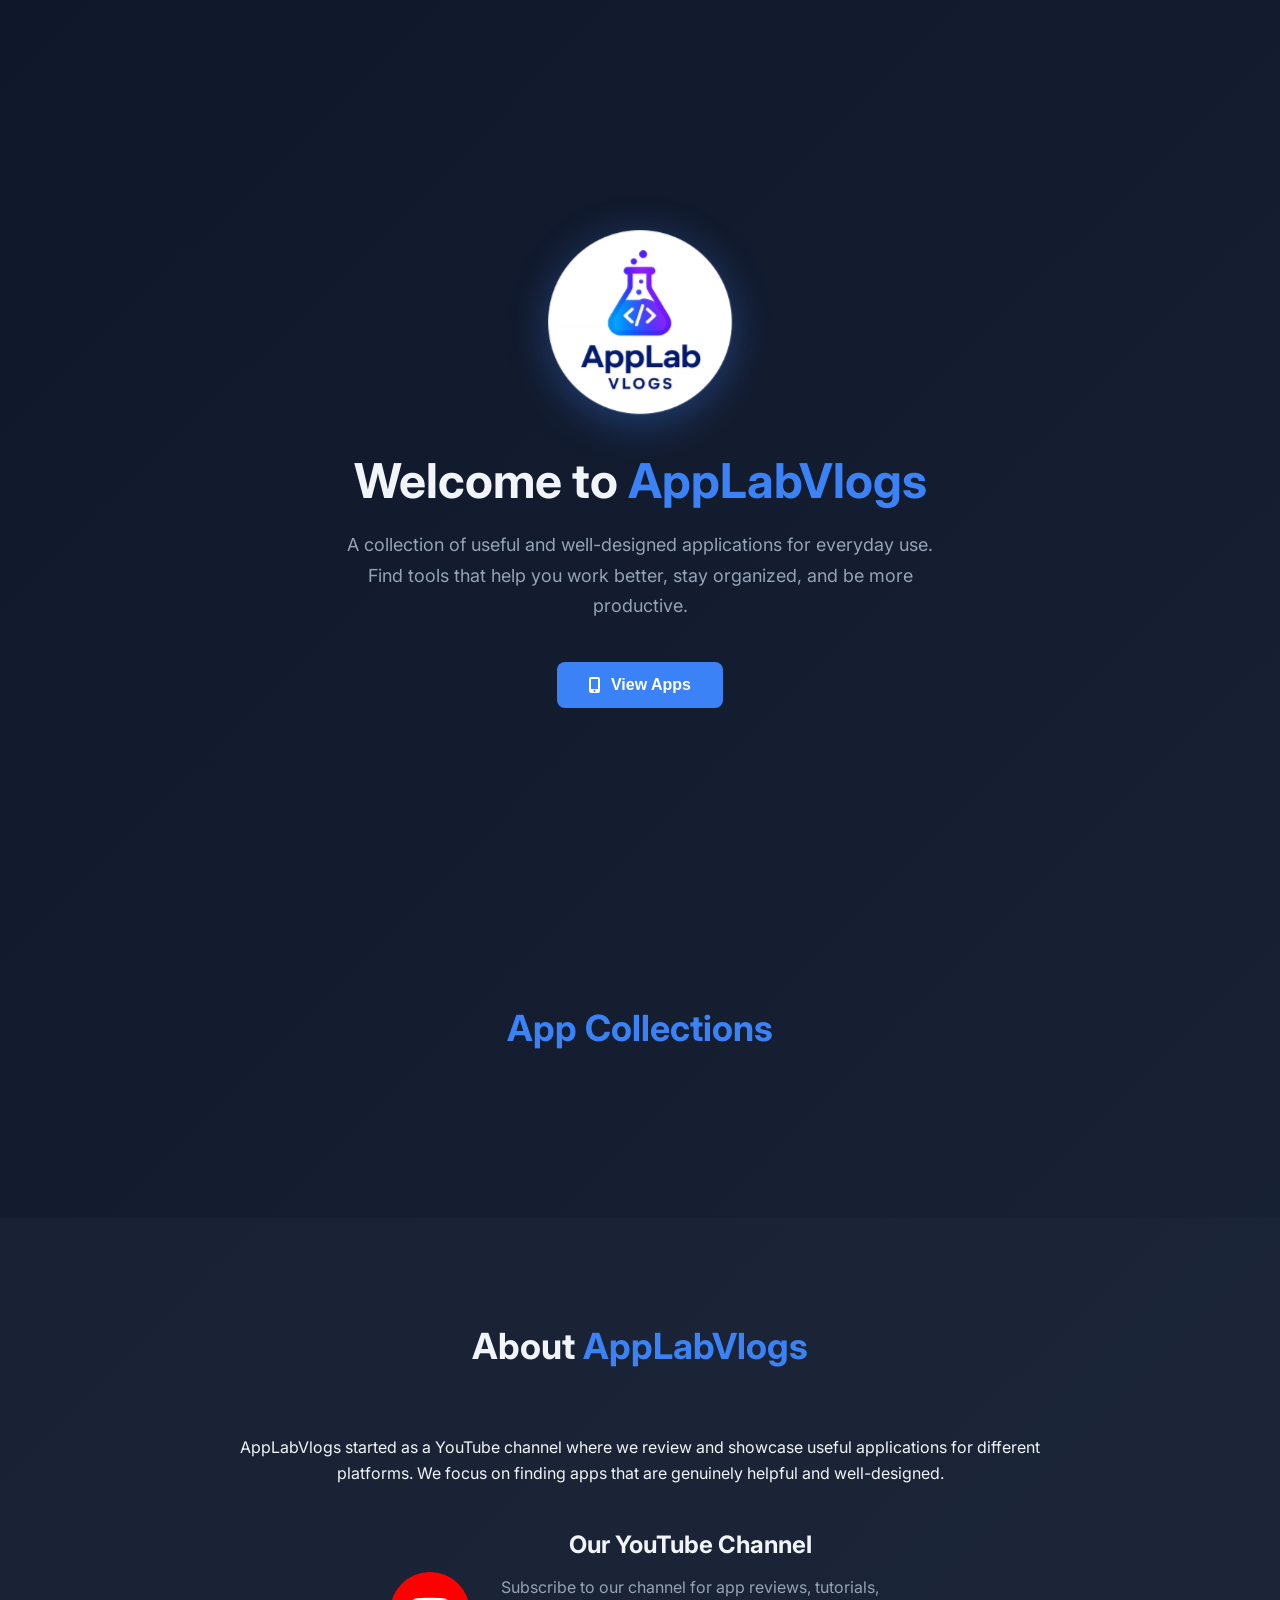
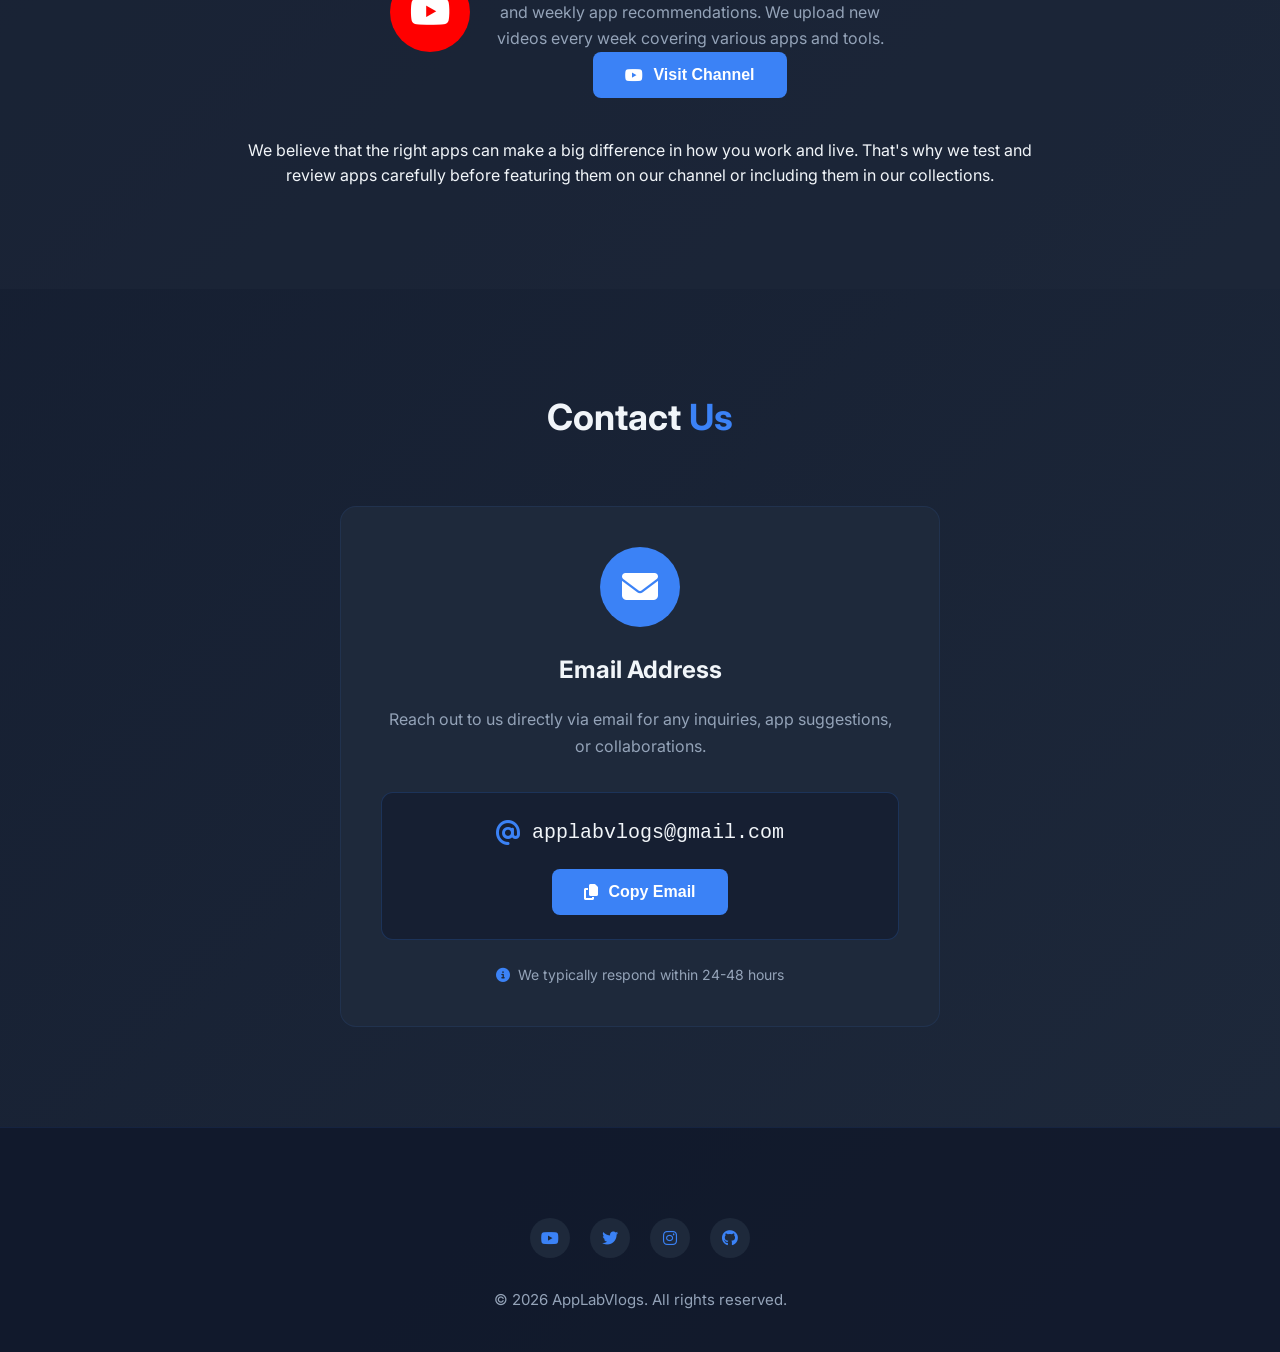
<file: index.html>
<!DOCTYPE html>
<html lang="en">
<head>
  <meta charset="UTF-8" />
  <title>AppLabVlogs – App Collections</title>
  <link rel="icon" type="image/x-icon" href="assets/images/logo.avif">
  <meta name="viewport" content="width=device-width, initial-scale=1.0" />
  <link rel="preconnect" href="https://fonts.googleapis.com">
  <link rel="preconnect" href="https://fonts.gstatic.com" crossorigin>
  <link href="https://fonts.googleapis.com/css2?family=Inter:wght@300;400;500;600;700&display=swap" rel="stylesheet">
  <link rel="stylesheet" href="https://cdnjs.cloudflare.com/ajax/libs/font-awesome/6.4.0/css/all.min.css">
  <link rel="stylesheet" href="assets/css/style.css">
  <script src="assets/js/main.js" defer></script>
</head>
<body>

<section class="hero">
  <div class="hero-content">
    <div class="logo-container">
      <div class="logo-3d">
        <div class="logo-img"></div>
        <div class="logo-glow"></div>
      </div>
    </div>
    
    <div class="hero-text">
      <h1>Welcome to <span>AppLabVlogs</span></h1>
      <p>A collection of useful and well-designed applications for everyday use. Find tools that help you work better, stay organized, and be more productive.</p>
      <button class="btn primary" onclick="scrollToSection('apps')">
        <i class="fas fa-mobile-alt"></i> View Apps
      </button>
    </div>
  </div>
</section>

<section id="apps" class="section">
  <h2 class="section-title"><span>App Collections</span></h2>
  
  <div class="app-grid">

    <!-- 
    <div class="app-card">
      <div class="app-icon">
        <i class="fas fa-tasks"></i>
      </div>
      <h3>App Name</h3>
      <p>Description</p>
      <button class="btn outline">
        <i class="fas fa-download"></i> Download
      </button>
    </div>
    -->

</section>

<section id="about" class="section about">
  <h2 class="section-title">About <span>AppLabVlogs</span></h2>
  
  <div class="about-content">
    <p>AppLabVlogs started as a YouTube channel where we review and showcase useful applications for different platforms. We focus on finding apps that are genuinely helpful and well-designed.</p>
    
    <div class="youtube-channel">
      <div class="youtube-icon">
        <i class="fab fa-youtube"></i>
      </div>
      <div class="youtube-info">
        <h3>Our YouTube Channel</h3>
        <p>Subscribe to our channel for app reviews, tutorials, and weekly app recommendations. We upload new videos every week covering various apps and tools.</p>
        <button class="btn primary" onclick="window.open('https://youtube.com', '_blank')">
          <i class="fab fa-youtube"></i> Visit Channel
        </button>
      </div>
    </div>
    
    <p>We believe that the right apps can make a big difference in how you work and live. That's why we test and review apps carefully before featuring them on our channel or including them in our collections.</p>
  </div>
</section>

<section id="contact" class="section">
  <h2 class="section-title">Contact <span>Us</span></h2>
  
  <div class="contact-email">
    <div class="email-card">
      <div class="email-icon">
        <i class="fas fa-envelope"></i>
      </div>
      <h3>Email Address</h3>
      <p>Reach out to us directly via email for any inquiries, app suggestions, or collaborations.</p>
      
      <div class="email-display">
        <div class="email-box">
          <i class="fas fa-at"></i>
          <div class="email-text" id="emailAddress">applabvlogs@gmail.com</div>
        </div>
        <button class="btn primary" id="copyEmailBtn">
          <i class="fas fa-copy"></i> Copy Email
        </button>
      </div>
      
      <div class="email-hint">
        <i class="fas fa-info-circle"></i>
        <span>We typically respond within 24-48 hours</span>
      </div>
    </div>
  </div>
</section>

<footer>
  <div class="social-links">
    <a href="#" class="social-link">
      <i class="fab fa-youtube"></i>
    </a>
    <a href="#" class="social-link">
      <i class="fab fa-twitter"></i>
    </a>
    <a href="#" class="social-link">
      <i class="fab fa-instagram"></i>
    </a>
    <a href="#" class="social-link">
      <i class="fab fa-github"></i>
    </a>
  </div>
  
  <p>© 2026 AppLabVlogs. All rights reserved.</p>
</footer>

</body>

</html>
</file>
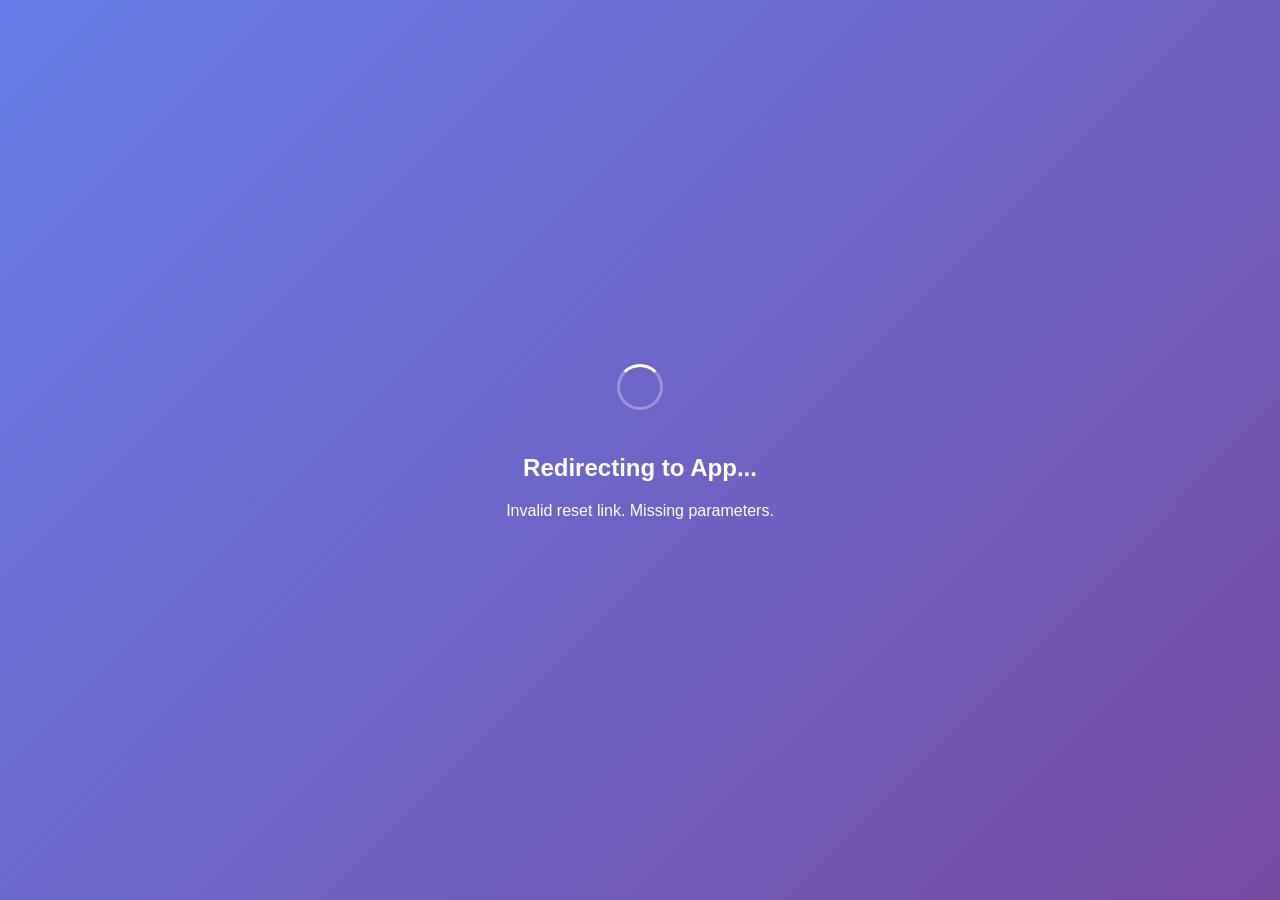
<file: reset-password/index.html>
<!DOCTYPE html>
<html>
<head>
    <meta charset="UTF-8">
    <meta name="viewport" content="width=device-width, initial-scale=1.0">
    <title>Reset Password - App</title>
    <style>
        body {
            font-family: -apple-system, BlinkMacSystemFont, 'Segoe UI', Roboto, Helvetica, Arial, sans-serif;
            display: flex;
            justify-content: center;
            align-items: center;
            min-height: 100vh;
            margin: 0;
            background: linear-gradient(135deg, #667eea 0%, #764ba2 100%);
            color: white;
        }
        .container {
            text-align: center;
            padding: 20px;
        }
        .spinner {
            display: inline-block;
            width: 40px;
            height: 40px;
            border: 3px solid rgba(255,255,255,0.3);
            border-top: 3px solid white;
            border-radius: 50%;
            animation: spin 1s linear infinite;
            margin-bottom: 20px;
        }
        @keyframes spin {
            0% { transform: rotate(0deg); }
            100% { transform: rotate(360deg); }
        }
        button {
            background: white;
            color: #667eea;
            border: none;
            padding: 12px 24px;
            border-radius: 8px;
            font-size: 16px;
            font-weight: 600;
            margin-top: 20px;
            cursor: pointer;
        }
    </style>
</head>
<body>
    <div class="container">
        <div class="spinner"></div>
        <h2>Redirecting to App...</h2>
        <p id="status">Please wait...</p>
        <button id="manualButton" style="display:none;">Open App Manually</button>
    </div>

    <script>
        // Get parameters from URL
        const urlParams = new URLSearchParams(window.location.search);
        const userId = urlParams.get('userId');
        const secret = urlParams.get('secret');
        
        const statusEl = document.getElementById('status');
        const manualButton = document.getElementById('manualButton');
        
        if (userId && secret) {
            const expoDeepLink = `exp://192.168.1.7:8081/--/auth/reset-password?userId=${encodeURIComponent(userId)}&secret=${encodeURIComponent(secret)}`;
            
            console.log('Attempting to open:', expoDeepLink);
            statusEl.textContent = 'Opening app...';
            
            window.location.href = expoDeepLink;
            
            setTimeout(() => {
                manualButton.style.display = 'block';
                manualButton.onclick = () => {
                    window.location.href = expoDeepLink;
                };
                statusEl.textContent = 'If the app doesn\'t open automatically, click the button below.';
            }, 2000);
        } else {
            statusEl.textContent = 'Invalid reset link. Missing parameters.';
        }
    </script>
</body>
</html>
</file>
<file: assets/css/style.css>
/* App Collections CSS - Blue Theme */
   :root {
    --primary-blue: #3B82F6;
    --dark-blue: #1D4ED8;
    --light-blue: #60A5FA;
    --dark-bg: #0F172A;
    --card-bg: #1E293B;
    --text-light: #F1F5F9;
    --text-muted: #94A3B8;
  }

  * {
    margin: 0;
    padding: 0;
    box-sizing: border-box;
  }

  body {
    font-family: 'Inter', sans-serif;
    background: linear-gradient(135deg, #0F172A 0%, #1E293B 100%);
    color: var(--text-light);
    line-height: 1.6;
  }

  /* Navigation */
  .nav {
    display: flex;
    justify-content: center;
    padding: 28px 20px;
    position: fixed;
    width: 100%;
    background: rgba(15, 23, 42, 0.95);
    backdrop-filter: blur(10px);
    z-index: 1000;
    border-bottom: 1px solid rgba(59, 130, 246, 0.1);
  }

  .logo {
    font-weight: 700;
    font-size: 28px;
    color: var(--primary-blue);
    letter-spacing: 1px;
  }

  /* Hero Section */
  .hero {
    min-height: 100vh;
    display: flex;
    align-items: center;
    justify-content: center;
    padding: 120px 20px 80px;
    position: relative;
    overflow: hidden;
  }

  .hero-content {
    display: flex;
    flex-direction: column;
    align-items: center;
    text-align: center;
    max-width: 800px;
    z-index: 2;
  }

  .logo-container {
    width: 180px;
    height: 180px;
    margin-bottom: 40px;
    perspective: 1000px;
  }

  .logo-3d {
    width: 100%;
    height: 100%;
    position: relative;
    transform-style: preserve-3d;
    animation: float 6s ease-in-out infinite;
  }

  .logo-img {
    width: 100%;
    height: 100%;
    background: url('../images/logo.avif') center/contain no-repeat;
    filter: drop-shadow(0 10px 20px rgba(59, 130, 246, 0.3));
    transform: translateZ(20px);
  }

  .logo-glow {
    position: absolute;
    width: 120%;
    height: 120%;
    top: -10%;
    left: -10%;
    background: radial-gradient(circle at center, rgba(59, 130, 246, 0.2) 0%, transparent 70%);
    filter: blur(20px);
    z-index: -1;
  }

  .hero-text h1 {
    font-size: 48px;
    line-height: 1.2;
    margin-bottom: 20px;
    color: var(--text-light);
  }

  .hero-text h1 span {
    color: var(--primary-blue);
  }

  .hero-text p {
    color: var(--text-muted);
    font-size: 18px;
    max-width: 600px;
    margin: 0 auto 40px;
    line-height: 1.7;
  }

  /* Apps Section */
  .section {
    padding: 100px 20px;
    position: relative;
  }

  .section-title {
    text-align: center;
    font-size: 36px;
    margin-bottom: 60px;
    color: var(--text-light);
  }

  .section-title span {
    color: var(--primary-blue);
  }

  .app-grid {
    display: grid;
    grid-template-columns: repeat(auto-fit, minmax(300px, 1fr));
    gap: 30px;
    max-width: 1200px;
    margin: 0 auto;
  }

  .app-card {
    background: var(--card-bg);
    border-radius: 16px;
    padding: 24px;
    transition: all 0.3s ease;
    border: 1px solid rgba(59, 130, 246, 0.1);
  }

  .app-card:hover {
    transform: translateY(-10px);
    border-color: var(--primary-blue);
    box-shadow: 0 20px 40px rgba(0, 0, 0, 0.3);
  }

  .app-icon {
    width: 60px;
    height: 60px;
    background: var(--primary-blue);
    border-radius: 12px;
    display: flex;
    align-items: center;
    justify-content: center;
    margin-bottom: 20px;
    font-size: 24px;
    color: white;
  }

  .app-card h3 {
    font-size: 20px;
    margin-bottom: 12px;
    color: var(--text-light);
  }

  .app-card p {
    color: var(--text-muted);
    margin-bottom: 20px;
    font-size: 15px;
  }

  /* About Section */
  .about {
    background: rgba(30, 41, 59, 0.5);
  }

  .about-content {
    max-width: 800px;
    margin: 0 auto;
    text-align: center;
  }

  .youtube-channel {
    display: flex;
    align-items: center;
    justify-content: center;
    gap: 20px;
    margin: 40px 0;
    flex-wrap: wrap;
  }

  .youtube-icon {
    width: 80px;
    height: 80px;
    background: #FF0000;
    border-radius: 50%;
    display: flex;
    align-items: center;
    justify-content: center;
    font-size: 36px;
    color: white;
  }

  .youtube-info h3 {
    font-size: 24px;
    margin-bottom: 10px;
    color: var(--text-light);
  }

  .youtube-info p {
    color: var(--text-muted);
    max-width: 400px;
  }

  /* Contact Section */
  .contact-form {
    max-width: 600px;
    margin: 0 auto;
    background: var(--card-bg);
    padding: 40px;
    border-radius: 16px;
    border: 1px solid rgba(59, 130, 246, 0.1);
  }

  .form-group {
    margin-bottom: 24px;
  }

  .form-group label {
    display: block;
    margin-bottom: 8px;
    color: var(--text-light);
    font-weight: 500;
  }

  .form-group input,
  .form-group textarea {
    width: 100%;
    padding: 12px 16px;
    background: rgba(15, 23, 42, 0.8);
    border: 1px solid rgba(59, 130, 246, 0.2);
    border-radius: 8px;
    color: var(--text-light);
    font-family: 'Inter', sans-serif;
    font-size: 16px;
  }

  .form-group input:focus,
  .form-group textarea:focus {
    outline: none;
    border-color: var(--primary-blue);
  }

  /* Buttons */
  .btn {
    padding: 14px 32px;
    border-radius: 8px;
    border: none;
    cursor: pointer;
    font-weight: 600;
    font-size: 16px;
    transition: all 0.3s ease;
    display: inline-flex;
    align-items: center;
    justify-content: center;
    gap: 10px;
  }

  .primary {
    background: var(--primary-blue);
    color: white;
  }

  .primary:hover {
    background: var(--dark-blue);
    transform: translateY(-2px);
    box-shadow: 0 10px 20px rgba(59, 130, 246, 0.3);
  }

  .outline {
    background: transparent;
    color: var(--primary-blue);
    border: 2px solid var(--primary-blue);
  }

  .outline:hover {
    background: rgba(59, 130, 246, 0.1);
    transform: translateY(-2px);
  }

  /* Footer */
  footer {
    padding: 60px 20px 40px;
    text-align: center;
    border-top: 1px solid rgba(59, 130, 246, 0.1);
    background: rgba(15, 23, 42, 0.8);
  }

  .social-links {
    display: flex;
    justify-content: center;
    gap: 20px;
    margin: 30px 0;
  }

  .social-link {
    width: 40px;
    height: 40px;
    background: var(--card-bg);
    border-radius: 50%;
    display: flex;
    align-items: center;
    justify-content: center;
    color: var(--primary-blue);
    text-decoration: none;
    transition: all 0.3s ease;
  }

  .social-link:hover {
    background: var(--primary-blue);
    color: white;
    transform: translateY(-5px);
  }

  footer p {
    color: var(--text-muted);
    font-size: 15px;
  }

  /* Animations */
  @keyframes float {
    0%, 100% {
      transform: translateY(0) rotate(0deg);
    }
    50% {
      transform: translateY(-20px) rotate(5deg);
    }
  }

  /* Responsive Design */
  @media (max-width: 768px) {
    .hero-text h1 {
      font-size: 36px;
    }
    
    .section-title {
      font-size: 28px;
    }
    
    .logo-container {
      width: 140px;
      height: 140px;
    }
    
    .contact-form {
      padding: 30px 20px;
    }
    
    .app-grid {
      grid-template-columns: 1fr;
    }
  }

  @media (max-width: 480px) {
    .hero-text h1 {
      font-size: 28px;
    }
    
    .section {
      padding: 60px 20px;
    }
    
    .youtube-channel {
      flex-direction: column;
      text-align: center;
    }
  }

  /* Contact Email Styles */
.contact-email {
  display: flex;
  justify-content: center;
  max-width: 600px;
  margin: 0 auto;
}

.email-card {
  background: var(--card-bg);
  border-radius: 16px;
  padding: 40px;
  text-align: center;
  border: 1px solid rgba(59, 130, 246, 0.1);
  width: 100%;
}

.email-icon {
  width: 80px;
  height: 80px;
  background: var(--primary-blue);
  border-radius: 50%;
  display: flex;
  align-items: center;
  justify-content: center;
  margin: 0 auto 24px;
  font-size: 36px;
  color: white;
}

.email-card h3 {
  font-size: 24px;
  margin-bottom: 16px;
  color: var(--text-light);
}

.email-card p {
  color: var(--text-muted);
  margin-bottom: 32px;
  line-height: 1.7;
}

.email-display {
  background: rgba(15, 23, 42, 0.5);
  border-radius: 12px;
  padding: 24px;
  margin-bottom: 24px;
  border: 1px solid rgba(59, 130, 246, 0.2);
}

.email-box {
  display: flex;
  align-items: center;
  justify-content: center;
  gap: 12px;
  margin-bottom: 20px;
  font-size: 18px;
}

.email-box i {
  color: var(--primary-blue);
  font-size: 24px;
}

.email-text {
  font-family: monospace;
  font-size: 20px;
  color: var(--text-light);
  font-weight: 500;
}

.copy-email-btn {
  width: 100%;
  margin-top: 16px;
}

.email-hint {
  display: flex;
  align-items: center;
  justify-content: center;
  gap: 8px;
  color: var(--text-muted);
  font-size: 14px;
  margin-top: 16px;
}

.email-hint i {
  color: var(--primary-blue);
}

/* Responsive for contact section */
@media (max-width: 768px) {
  .email-card {
    padding: 30px 20px;
  }
  
  .email-text {
    font-size: 18px;
  }
  
  .email-box {
    flex-direction: column;
    gap: 8px;
  }
}
</file>
